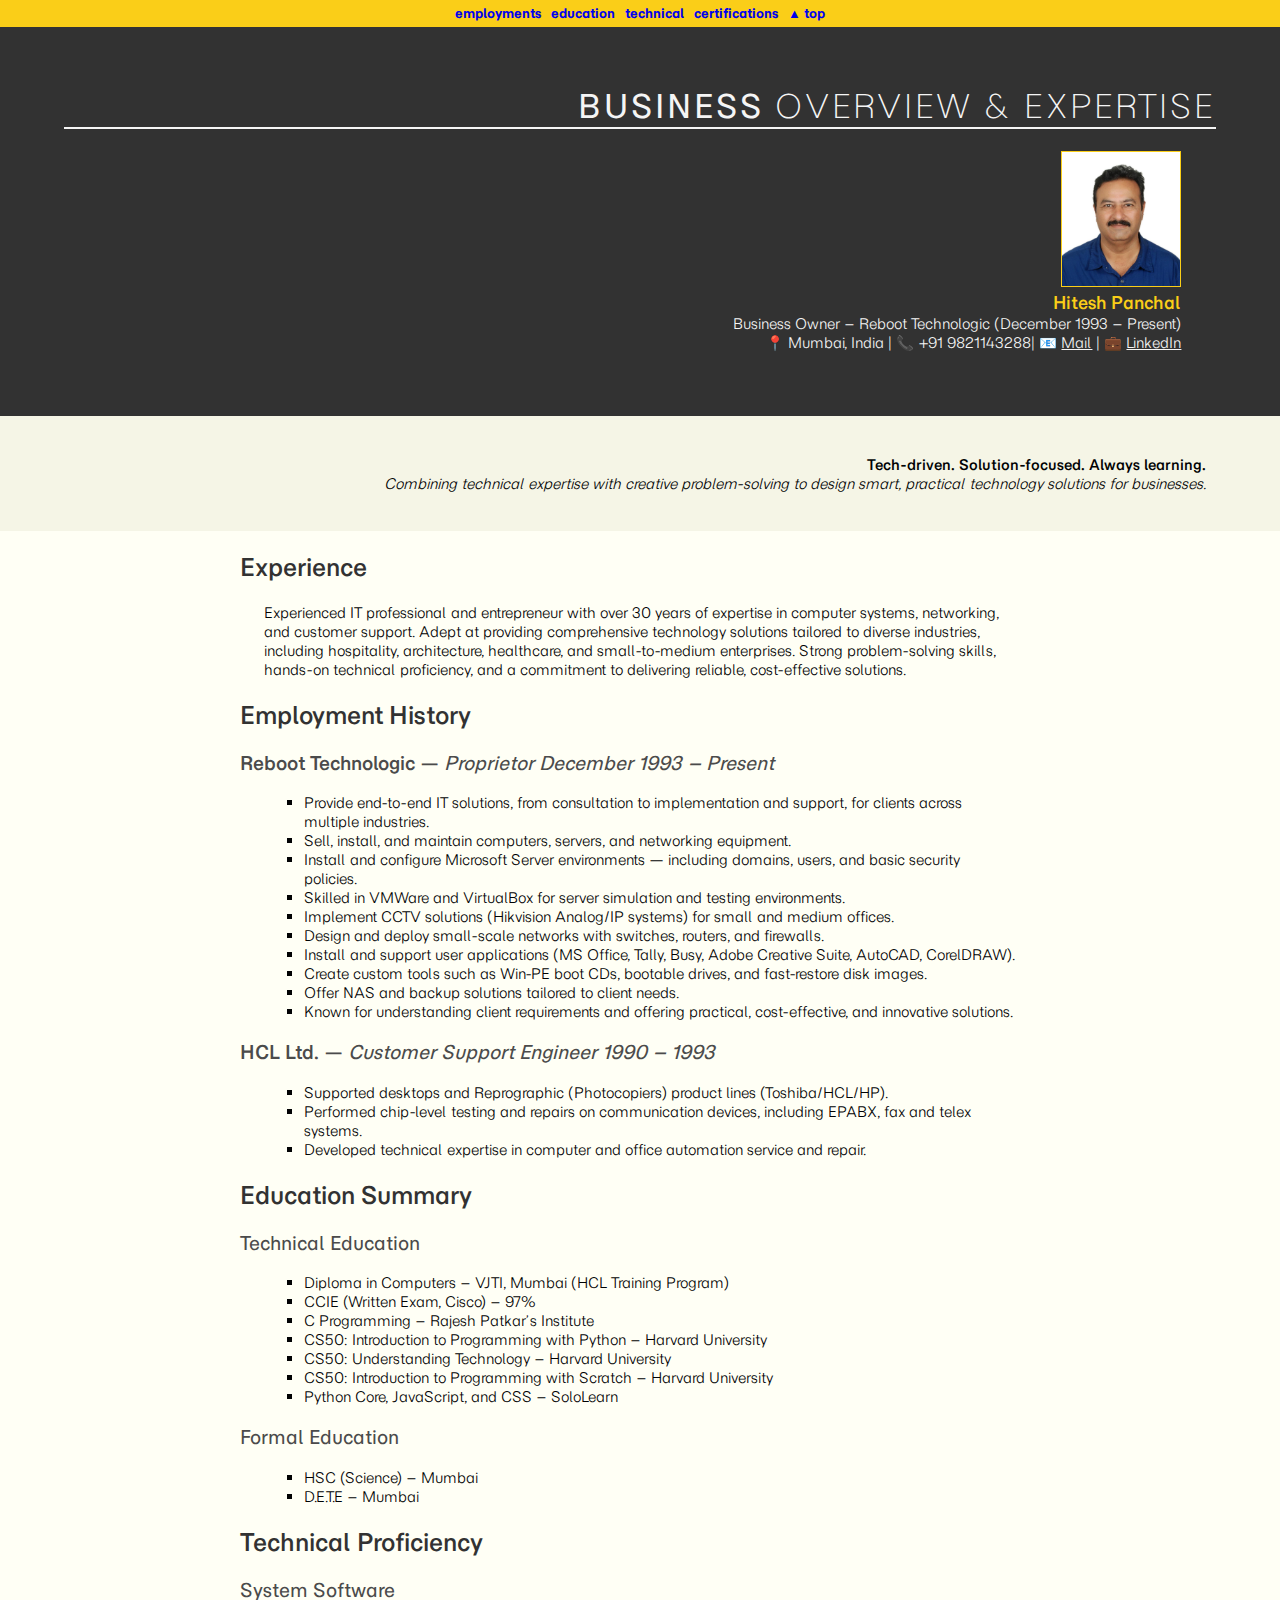
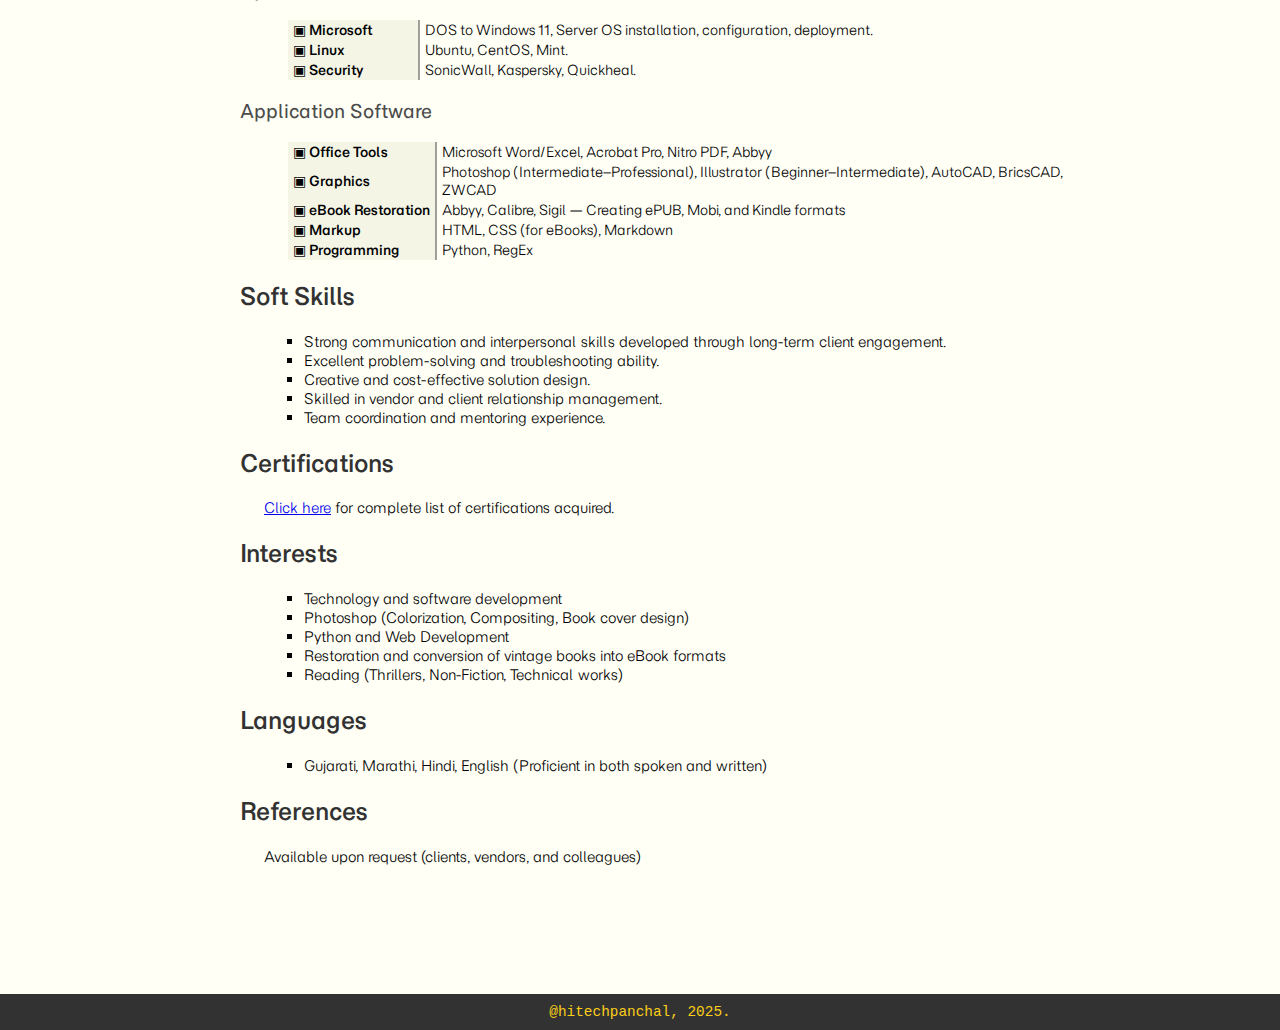
<file: index.html>
<!DOCTYPE html>
<html lang="en">
  <head>
    <link rel="preconnect" href="https://fonts.googleapis.com" />
    <link rel="preconnect" href="https://fonts.gstatic.com" crossorigin />
    <link
      href="https://fonts.googleapis.com/css2?family=Momo+Trust+Sans:wght@200..800&family=Playfair:ital,opsz,wght@0,5..1200,300..900;1,5..1200,300..900&display=swap"
      rel="stylesheet"
    />
    <meta charset="UTF-8" />
    <meta name="viewport" content="width=device-width, initial-scale=1.0" />
    <title>Hitesh Panchal's Profile</title>
    <link rel="stylesheet" href="./style.css" />
    <link rel="shortcut icon" type=image/x-icon href="./assets/favicon.ico" />
  </head>

  <body class="bdy">
    <!-- header/address/navigation -->
    <header>
      <nav>
        <ul class="list-reset nav-list">
          <!-- <li><a href="./index.html">▲ Top</a></li> -->
          <!-- <li><a href="#experience">Experience</a></li> -->
          <li><a href="#emp-hist">Employments</a></li>
          <li><a href="#ed-summ">Education</a></li>
          <li><a href="#technical">Technical</a></li>
          <!-- <li><a href="#soft-skill">Soft Skills</a> ● </li> -->
          <li><a href="#cert">Certifications</a></li>
          <!-- <li><a href="#misc">Misc</a> ● </li> -->
          <li><a href="./index.html">▲ Top</a></li>
        </ul>
      </nav>
      <section id="adr">
        <div class="addr" id="bg-dark">
          <h1><span class="bld-xtra">Business</span> Overview & Expertise</h1>
          <p>
            <img
              class="prof-pic"
              src="./assets/images/profpicres.jpg"
              alt="candidate's picture"
            /><br />
            <span class="lrg"><b>Hitesh Panchal</b></span
            ><br />
            Business Owner – Reboot Technologic (December 1993 – Present) <br />
            📍 Mumbai, India | 📞 +91 9821143288| 📧
            <a href="mailto:hslinsys@gmail.com">Mail</a> | 💼
            <a href="https://www.linkedin.com/in/hiteshpanchal" target="_blank"
              >LinkedIn</a
            >
          </p>
        </div>
      </section>
    </header>
    <!-- Objective -->
    <section id="objective">
      <h2 style="display: none">Objective</h2>
      <p><b>Tech-driven. Solution-focused. Always learning.</b></p>
      <p>
        <i
          >Combining technical expertise with creative problem-solving to design
          smart, practical technology solutions for businesses.</i
        >
      </p>
    </section>
    <div class="box">
      <section id="experience">
        <h2>Experience</h2>
        <p>
          Experienced IT professional and entrepreneur with over 30 years of
          expertise in computer systems, networking, and customer support. Adept
          at providing comprehensive technology solutions tailored to diverse
          industries, including hospitality, architecture, healthcare, and
          small-to-medium enterprises. Strong problem-solving skills, hands-on
          technical proficiency, and a commitment to delivering reliable,
          cost-effective solutions.
        </p>
      </section>
      <section id="emp-hist">
        <h2>Employment history</h2>
        <h3>
          <b>Reboot Technologic</b> — <i>Proprietor December 1993 – Present</i>
        </h3>
        <ul>
          <li>
            Provide end-to-end IT solutions, from consultation to implementation
            and support, for clients across multiple industries.
          </li>
          <li>
            Sell, install, and maintain computers, servers, and networking
            equipment.
          </li>
          <li>
            Install and configure Microsoft Server environments &mdash;
            including domains, users, and basic security policies.
          </li>
          <li>
            Skilled in VMWare and VirtualBox for server simulation and testing
            environments.
          </li>
          <li>
            Implement CCTV solutions (Hikvision Analog/IP systems) for small and
            medium offices.
          </li>
          <li>
            Design and deploy small-scale networks with switches, routers, and
            firewalls.
          </li>
          <li>
            Install and support user applications (MS Office, Tally, Busy, Adobe
            Creative Suite, AutoCAD, CorelDRAW).
          </li>
          <li>
            Create custom tools such as Win-PE boot CDs, bootable drives, and
            fast-restore disk images.
          </li>
          <li>Offer NAS and backup solutions tailored to client needs.</li>
          <li>
            Known for understanding client requirements and offering practical,
            cost-effective, and innovative solutions.
          </li>
        </ul>
        <h3><b>HCL Ltd.</b> — <i>Customer Support Engineer 1990 – 1993</i></h3>
        <ul>
          <li>
            Supported desktops and Reprographic (Photocopiers) product lines
            (Toshiba/HCL/HP).
          </li>
          <li>
            Performed chip-level testing and repairs on communication devices,
            including EPABX, fax and telex systems.
          </li>
          <li>
            Developed technical expertise in computer and office automation
            service and repair.
          </li>
        </ul>
      </section>
      <section id="ed-summ">
        <h2>Education Summary</h2>
        <h3>Technical Education</h3>
        <ul>
          <li>
            Diploma in Computers &ndash; VJTI, Mumbai (HCL Training Program)
          </li>
          <li>CCIE (Written Exam, Cisco) &ndash; 97%</li>
          <li>C Programming &ndash; Rajesh Patkar&rsquo;s Institute</li>
          <li>
            CS50: Introduction to Programming with Python &ndash; Harvard
            University
          </li>
          <li>CS50: Understanding Technology &ndash; Harvard University</li>
          <li>
            CS50: Introduction to Programming with Scratch &ndash; Harvard
            University
          </li>
          <li>Python Core, JavaScript, and CSS &ndash; SoloLearn</li>
        </ul>
        <h3>Formal Education</h3>
        <ul>
          <li>HSC (Science) – Mumbai</li>
          <li>D.E.T.E – Mumbai</li>
        </ul>
      </section>
      <section id="technical">
        <h2>Technical Proficiency</h2>
        <h3>System Software</h3>

        <table>
          <tr>
            <td class="td-dark">▣ <b>Microsoft</b></td>

            <td>
              DOS to Windows 11, Server OS installation, configuration,
              deployment.
            </td>
          </tr>
          <tr>
            <td class="td-dark">▣ <b>Linux</b></td>

            <td>Ubuntu, CentOS, Mint.</td>
          </tr>
          <tr>
            <td class="td-dark">▣ <b>Security</b></td>

            <td>SonicWall, Kaspersky, Quickheal.</td>
          </tr>
        </table>

        <h3>Application Software</h3>

        <table>
          <tr>
            <td class="td-dark">▣ <b>Office Tools</b></td>
            <td>Microsoft Word/Excel, Acrobat Pro, Nitro PDF, Abbyy</td>
          </tr>
          <tr>
            <td class="td-dark">▣ <b>Graphics</b></td>
            <td>
              Photoshop (Intermediate&ndash;Professional), Illustrator
              (Beginner&ndash;Intermediate), AutoCAD, BricsCAD, ZWCAD
            </td>
          </tr>
          <tr>
            <td class="td-dark">▣ <b>eBook Restoration</b></td>

            <td>
              Abbyy, Calibre, Sigil &mdash; Creating ePUB, Mobi, and Kindle
              formats
            </td>
          </tr>
          <tr>
            <td class="td-dark">▣ <b>Markup</b></td>

            <td>HTML, CSS (for eBooks), Markdown</td>
          </tr>
          <tr>
            <td class="td-dark">▣ <b>Programming</b></td>

            <td>Python, RegEx</td>
          </tr>
        </table>
      </section>
      <!-- Soft Skills -->
      <section id="soft-skill">
        <h2>Soft Skills</h2>
        <ul>
          <li>
            Strong communication and interpersonal skills developed through
            long-term client engagement.
          </li>
          <li>Excellent problem-solving and troubleshooting ability.</li>
          <li>Creative and cost-effective solution design.</li>
          <li>Skilled in vendor and client relationship management.</li>
          <li>Team coordination and mentoring experience.</li>
        </ul>
      </section>
      <!-- Awards & certifications -->
      <section id="cert">
        <h2>Certifications</h2>
        <p>
          <a href="./certs.html" target="_blank">Click here</a> for complete
          list of certifications acquired.
        </p>
      </section>

      <!-- Interests -->
      <section id="misc">
        <h2>Interests</h2>
        <ul>
          <li>Technology and software development</li>
          <li>Photoshop (Colorization, Compositing, Book cover design)</li>
          <li>Python and Web Development</li>
          <li>
            Restoration and conversion of vintage books into eBook formats
          </li>
          <li>Reading (Thrillers, Non-Fiction, Technical works)</li>
        </ul>

        <!-- Languages -->
        <h2>Languages</h2>
        <ul>
          <li>
            Gujarati, Marathi, Hindi, English (Proficient in both spoken and
            written)
          </li>
        </ul>
      </section>

      <!-- References -->
      <section id="reference">
        <h2>References</h2>
        <p>Available upon request (clients, vendors, and colleagues)</p>
      </section>
    </div>

    <!-- Socials -->

    <footer>
      <p>@hitechpanchal, 2025.</p>
    </footer>
  </body>
</html>
</file>
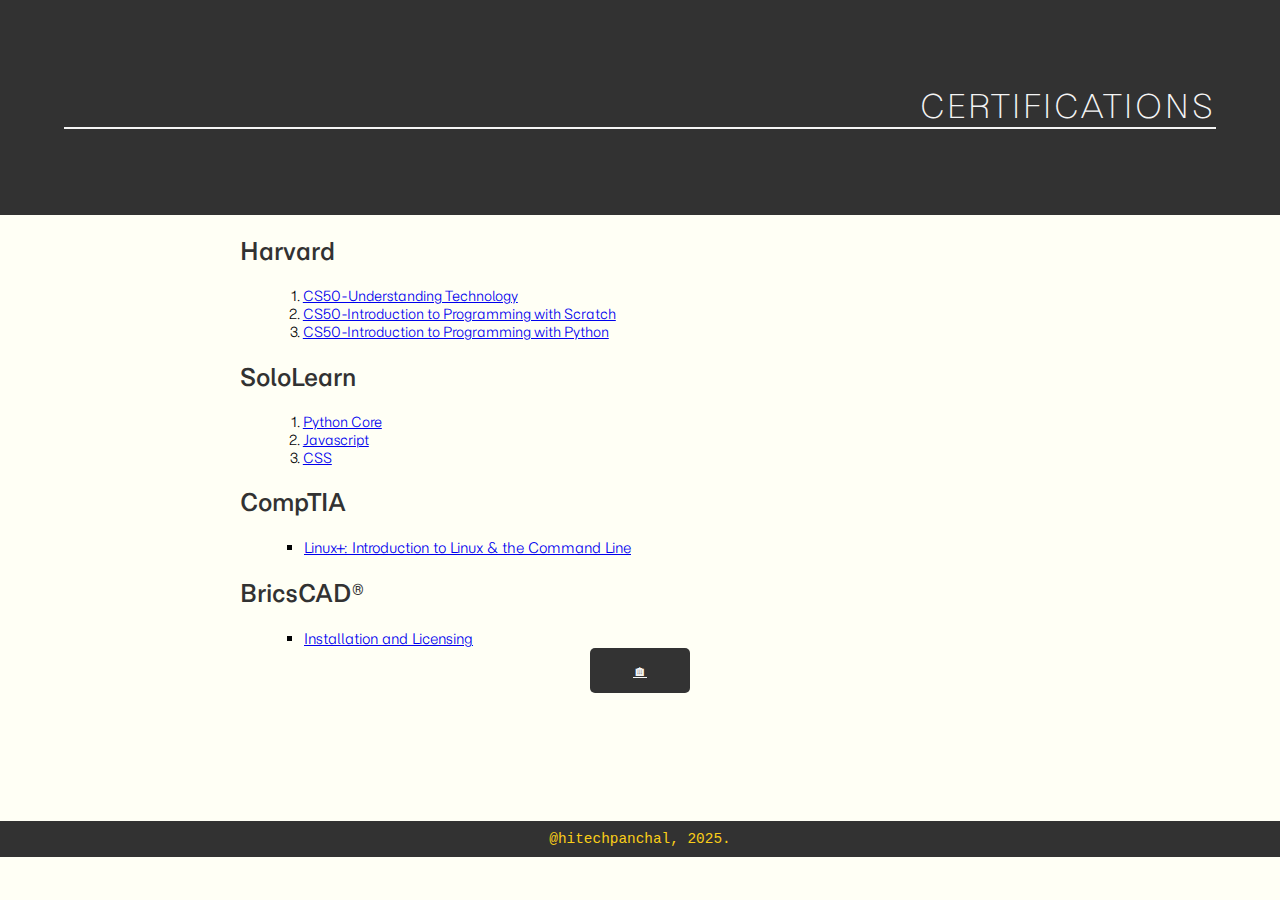
<file: certs.html>
<!DOCTYPE html>
<html lang="en">
<head>
    <link rel="preconnect" href="https://fonts.googleapis.com" />
    <link rel="preconnect" href="https://fonts.gstatic.com" crossorigin />
    <link
      href="https://fonts.googleapis.com/css2?family=Momo+Trust+Sans:wght@200..800&family=Playfair:ital,opsz,wght@0,5..1200,300..900;1,5..1200,300..900&display=swap"
      rel="stylesheet"
    />
    <meta charset="UTF-8" />
    <meta name="viewport" content="width=device-width, initial-scale=1.0" />
    <title>Certifications</title>
    <link rel="stylesheet" href="./style.css" />
    <link rel="shortcut icon" type=image/x-icon href="./assets/favicon.ico" />
  </head>
<body class="bdy">
    <header>
        <div class="addr" id="bg-dark">
          <h1> Certifications</h1>
    </header>
<div class="box">
    <!-- Harvard -->
 <h2>Harvard</h2>
    <ol>
          <li>
            <a
              href="https://certificates.cs50.io/7a693442-875c-4981-9cfa-d078d0701385.png?size=letter"
              target="_blank"
              >CS50-Understanding Technology</a
            >
          </li>
          <li>
            <a
              href="https://cs50.harvard.edu/certificates/2a4d0d6b-fe90-403e-84ba-f4590ae191df.png?size=letter"
              target="_blank"
              >CS50-Introduction to Programming with Scratch</a
            >
          </li>
          <li>
            <a
              href="https://certificates.cs50.io/aa0346c5-5738-40ff-a7eb-71f3770c9b0b.png?size=letter"
              target="_blank"
              >CS50-Introduction to Programming with Python</a
            >
          </li>
          </ol>
          
          <!-- SoloLearn -->
          
         <h2>SoloLearn</h2>
        <ol>
          <li>
            <a
              href="https://www.sololearn.com/certificates/CT-8W2YHNEX"
              target="_blank"
              >Python Core</a
            >
          </li>
          <li>
            <a
              href="https://www.sololearn.com/certificates/CT-EPGFVEMT"
              target="_blank"
              >Javascript</a
            >
          </li>

          <li>
            <a
              href="https://www.sololearn.com/certificates/CT-NQOWJD9Z"
              target="_blank"
              >CSS</a
            >
          </li>
          </ol>
          <!-- CompTIA -->
           <h2>CompTIA</h2>
          <ul>
           <li>
            <a
              href="https://skillsoft.digitalbadges.skillsoft.com/75193b69-b511-45d5-aecd-8e9b1dfd4dc5"
              >Linux+: Introduction to Linux & the Command Line</a
            >
          </li></ul>
          <!-- BricsCAD® -->
          <h2>BricsCAD®</h2>
          <ul>
          <li>
            <a href="https://mycourse.app/VmKfBMGd1SRjJArwP">Installation
            and Licensing</a>
          </li>
          <!-- <li><a href=""></a></li>
        <li><a href=""></a></li> -->
        </ul>
    </div>

    <div class="button">
        <p><a class='whitesmk' href="./index.html">🏠︎</a></p>    
    </div>
    <footer>
      <p>@hitechpanchal, 2025.</p>
    </footer>

</body>
</html>
</file>
<file: style.css>
#objective {
  background-color: rgb(245, 245, 230);
  margin-top: 0;
  margin-bottom: 0;
  padding: 3%;
  text-align: right;
}
/* Headers */
html {
  box-sizing: border-box;
  /* border: rgb(50, 50, 50) solid 2px; */
}
h1 {
  display: block;
  text-align: right;
  color: rgb(245, 245, 245);
  font-weight: normal;
  text-transform: uppercase;
  font-optical-sizing: auto;
  font-weight: 200;
  border-bottom: rgb(245, 245, 245) solid 2px;
  letter-spacing: 3px;
}
h2 {
  display: block;
  color: rgb(50, 50, 50);
  font-optical-sizing: auto;
  font-weight: 525;
  text-transform: capitalize;
}
h3 {
  display: block;
  color: rgb(75, 75, 75);
  font-optical-sizing: auto;
  font-weight: 418;
}

/* Paragraphs and lists */
p {
  display: block;
  text-indent: none;
  margin: auto 3%;
  font-size: 0.9rem;
  font-weight: 300;
}
ul {
  text-indent: none;
  margin: auto 3%;
  font-size: 0.9rem;
  font-weight: 300;
  list-style-type: square;
}
ol li {
  text-indent: none;
  margin: auto 3%;
  font-size: 0.86rem;
  font-weight: 300;
}
b {
  font-optical-sizing: auto;
  font-weight: 552;
}

/* Header and footer body*/
footer {
  color: #face18;
  text-align: center;
  padding: 10px;
  background-color: rgb(50, 50, 50);
  font-family: "Courier New", Courier, monospace;
  margin-top: 10%;
}
header {
  background-color: rgb(50, 50, 50);
}
.bdy {
  display: block;
  display: block;
  color: #010203;
  background-color: rgb(255, 255, 245);
  font-family: "Momo Trust Sans", sans-serif;
  font-optical-sizing: auto;
  font-weight: 400;
  font-style: normal;
  text-align: left;
  margin: 0;
}
/* hyperlinks */
.addr {
  text-align: right;
  color: rgb(245, 245, 245);
  padding: 5%;
  margin: 0;
}
.addr a {
  color: rgb(245, 245, 245);
}
a:hover {
  background-color: #006AFF;
  color: #face18;
  text-decoration: none;
}
.bld-xtra {
  font-weight: 400;
}
.prof-pic {
  width: 118px;
  height: auto;
  max-width: 125px;
  border: 1px solid #face18;
}
.lrg {
  font-size: larger;
}
.box {
  display: block;
  padding-left: 5%;
  padding-right: 5%;
  background-color: rgb(255, 255, 245);
  max-width: 800px;
  width: auto;
  margin: 0 auto;
}

.col {
  color: rgb(250, 235, 215);
}

.list-reset {
  list-style-type: none;
  margin: 0;
  padding: 0;
}
/* Navigation Items  */
nav {
  position: fixed;
  top: 0;
  left: 0;
  right: 0;
  height: 60px;
}
.nav-list {
  display: flex;
  margin-top: 0;
  justify-content: center;
  font-size: small;
  align-items: center;
  background-color: #face18;
}
.nav-list a {
  padding: 5px;
  display: inline-block;
  text-decoration: none;
  font-weight: bold;
  text-transform: lowercase;
}

.button {
  display: flex;
  width: 100px;
  height: 45px;
  margin-left: auto;
  margin-right: auto;
  background-color: #333333;
  color: whitesmoke;
  justify-content: center;
  align-items: center;
  border-radius: 5px;
}

.whitesmk {
  color: whitesmoke;
}

/* Tables */
table {
  text-indent: none;
  margin: auto 6%;
  font-size: 0.86rem;
  font-weight: 300;
  width: 100%;
  border-collapse: collapse;
  border-spacing: 5px;
}
tr {
  font-size: 0.86rem;
  vertical-align: middle;
}
td {
  padding-right: 5px;
  padding-left: 5px;
}

.td-dark {
  background-color: rgb(245, 245, 230);
  white-space: nowrap;
  border-right: 2px solid rgb(51, 51, 51, 45%);
  padding-right: 5px;
}
/* .highlight{
  background-color: #face66;
  background-color: rgb(245, 245, 230);
  padding : 3px;
  border-radius: 5px;
} */

section .lrg {
  color: #face18;
}
</file>
